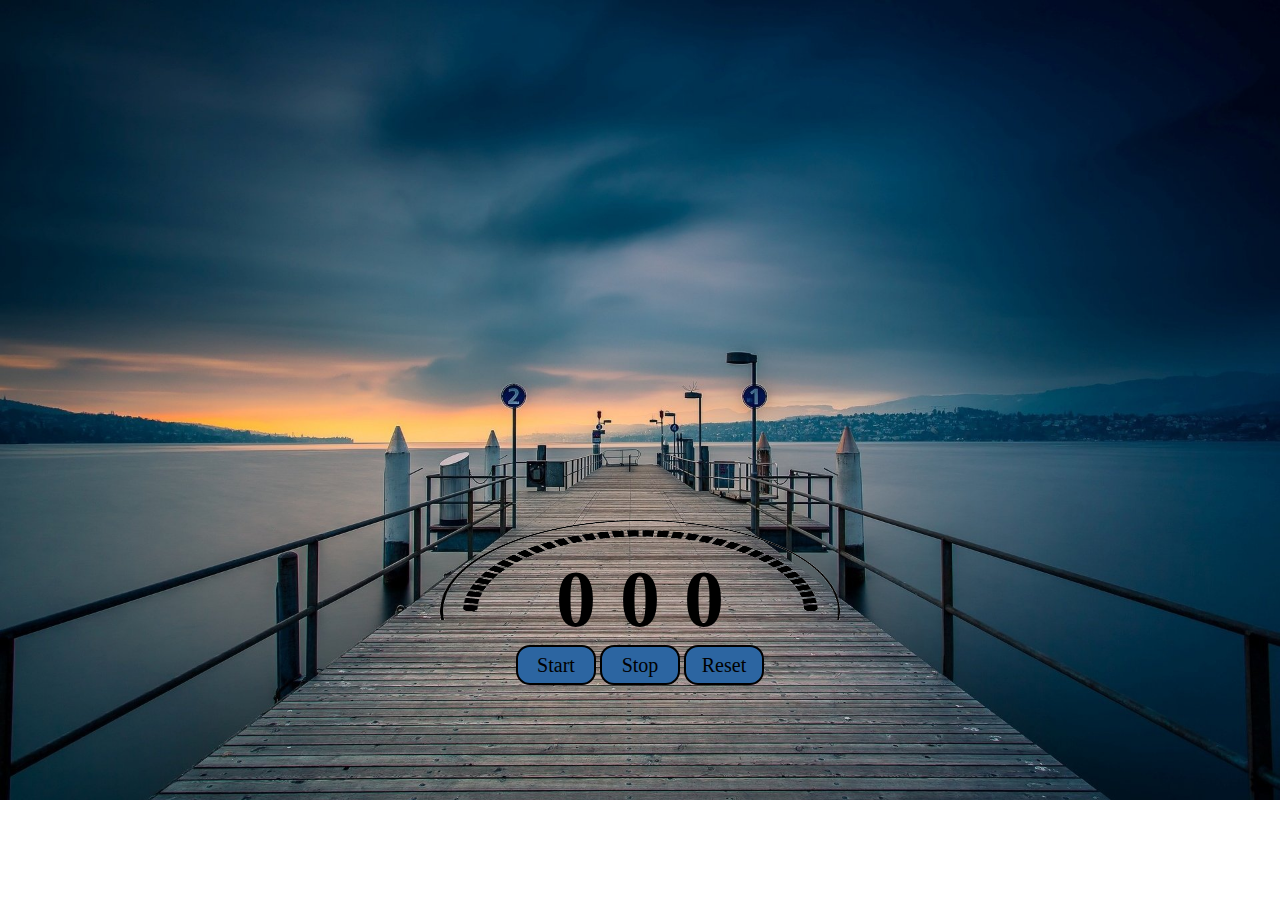
<file: index.html>
<!DOCTYPE html>
<html lang="en">

<head>
    <meta charset="UTF-8">
    <meta name="viewport" content="width=device-width, initial-scale=1.0">
    <title>StopWatch</title>
    <link rel="stylesheet" href="style.css">
</head>

<body>
    <div class="backpic">
        <img src="images/beauty.jpg" alt="BackGround" width="100%" height="100%">
        <div class="inside">
            <img src="images/circle.png" alt="Dial" width="190px" height="100px">
            <div class="headings">

                <h1 id="min">0</h1>
                <h1 id="sec">0</h1>
                <h1 id="msec">0</h1>
            </div>
            <div class="buttons">
                <button onclick="start()" id="myBtn"> Start</button>
                <button onclick="stop()"> Stop</button>
                <button onclick="reset()"> Reset</button>
            </div>

        </div>

    </div>
    <script src="app.js"></script>
</body>


</html>
</file>
<file: style.css>
* {
    margin: 0;
    padding: 0;
}

.backpic {
    display: flex;
    flex-wrap: wrap;
}

.backpic h1 {
    display: inline-block;
    color: black;
    font-size: 80px;
    margin: 0px 10px;
}

.inside {
    width: 400px;
    height: 100px;
    margin: 0 auto;
    position: relative;
    bottom: 280px;
}

.backpic img {
    width: 100%;
    height: 100%;
}

.headings {
    text-align: center;
    position: relative;
    bottom: 70px;
}

.buttons {
    text-align: center;
    position: relative;
    bottom: 70px;
}

.buttons button {
    width: 80px;
    font-size: 20px;
    font-family: Georgia, 'Times New Roman', Times, serif;
    height: 40px;
    color: black;
    border-radius: 14px;
    background-color: rgb(44, 101, 161);
    border: 2px solid black;
}

.buttons button:hover {
    cursor: pointer;
}

.buttons button:focus {
    border: black;
    text-decoration: none;
    outline: none;
}
</file>
